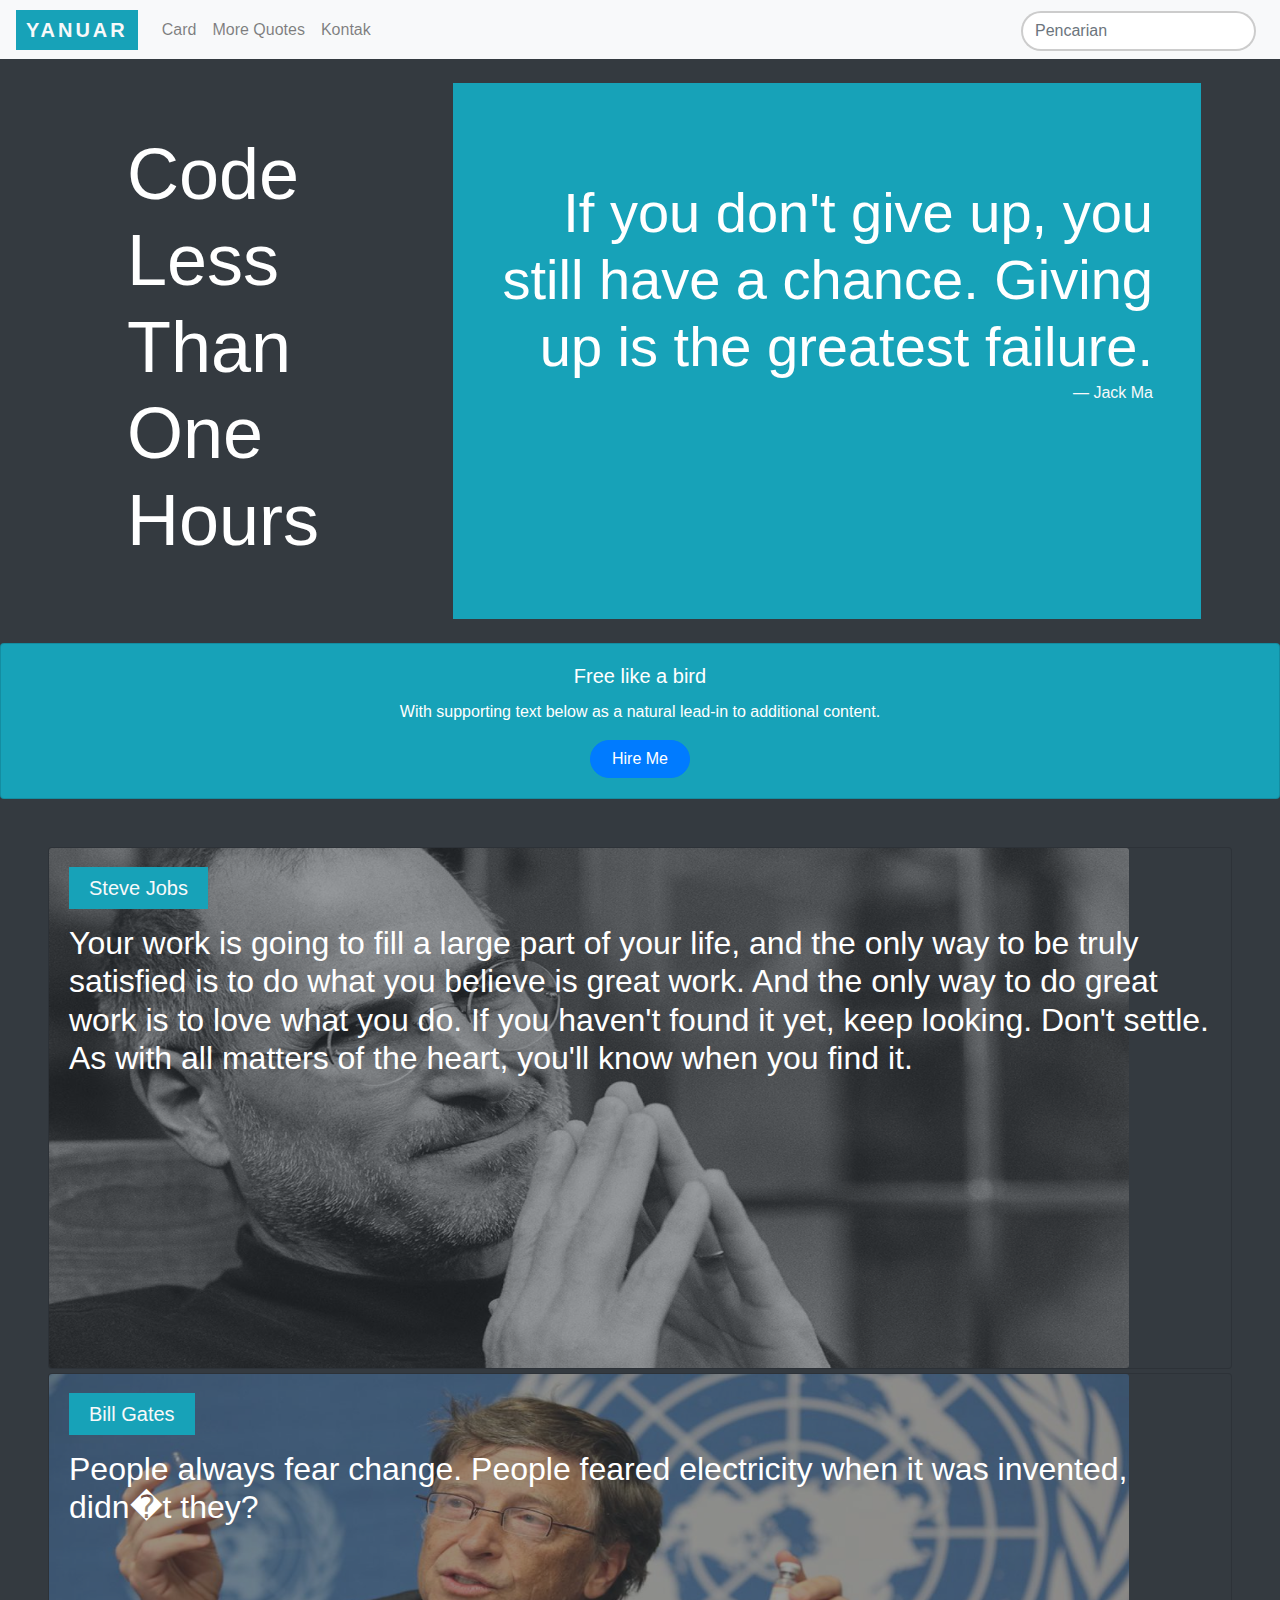
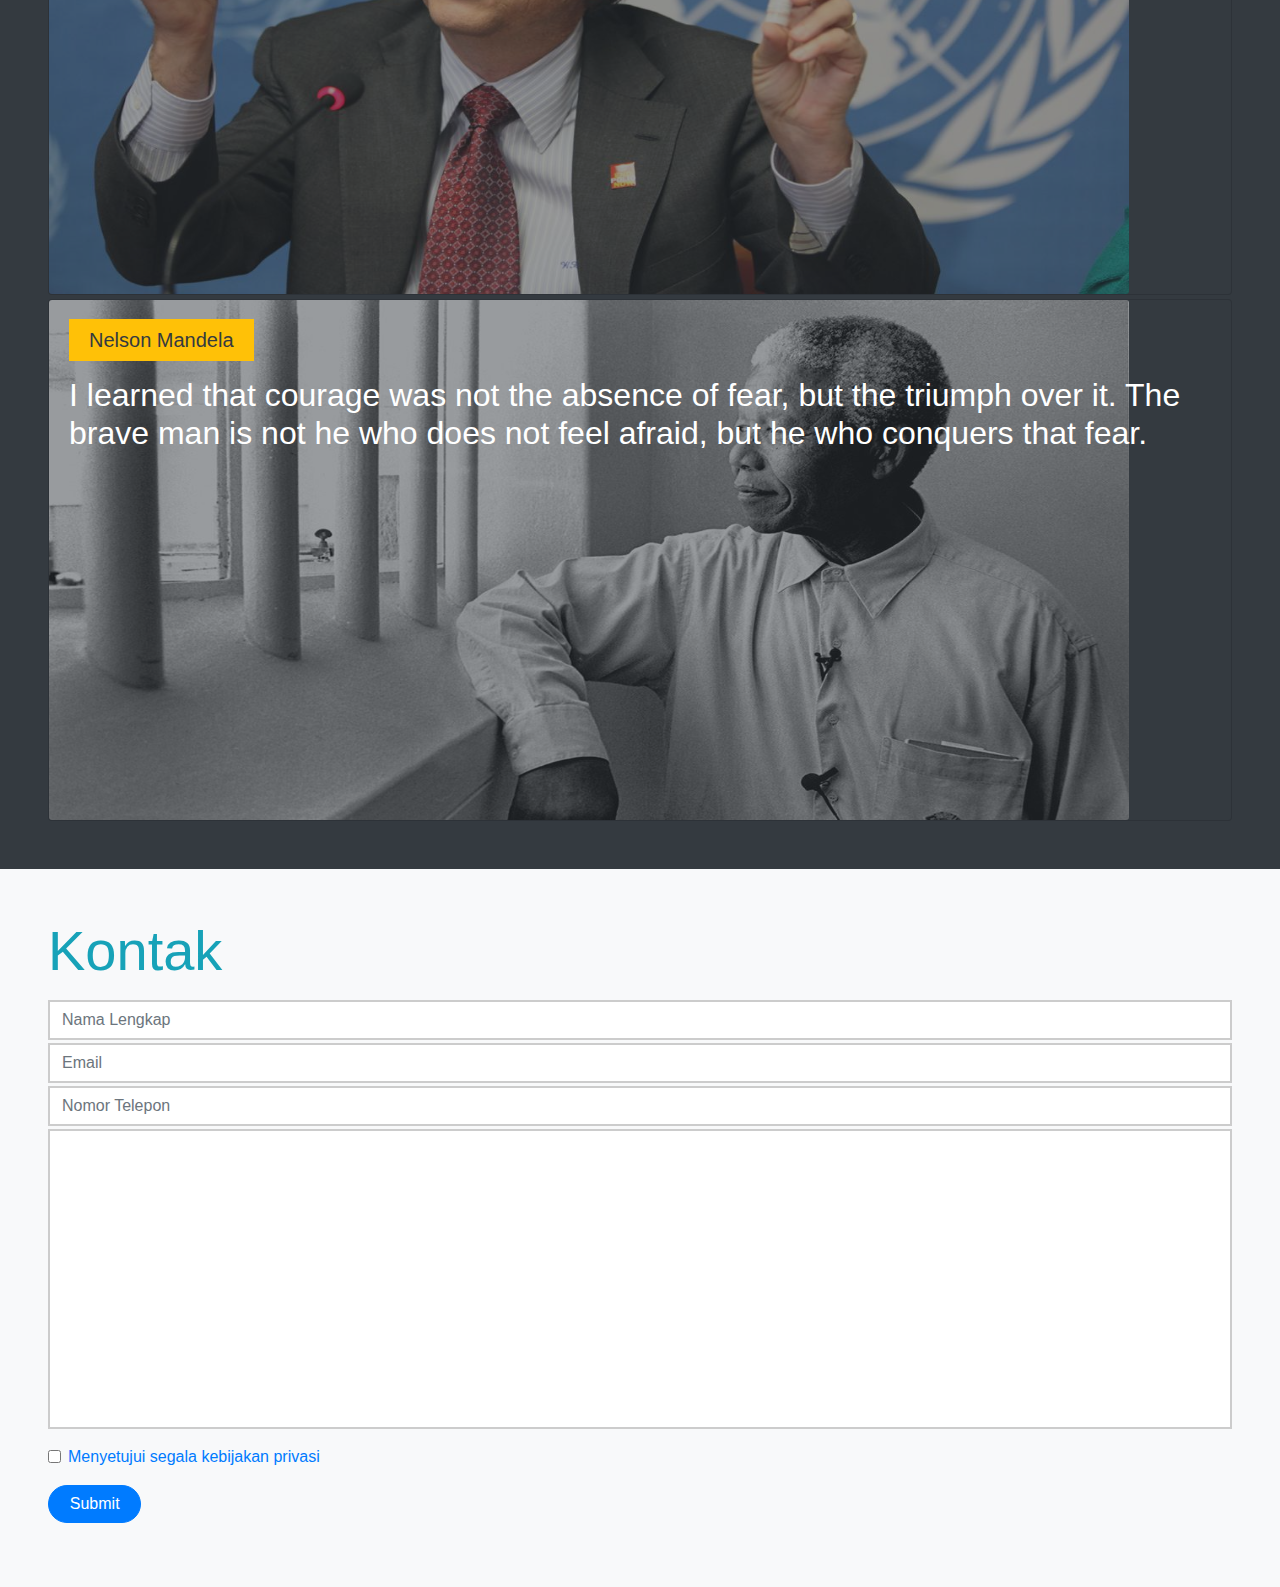
<file: kuis/index.html>
<html>
<head>
	<title>Yanuar Aditia</title>
	<link rel="stylesheet" type="text/css" href="css/bootstrap.css">
	<link rel="stylesheet" type="text/css" href="see.css">
</head>
<body class="bg-dark text-white">
<nav class="navbar navbar-expand-lg navbar-light bg-light">
  <button class="navbar-toggler" type="button" data-toggle="collapse" data-target="#navbarTogglerDemo03" aria-controls="navbarTogglerDemo03" aria-expanded="false" aria-label="Toggle navigation">
    <span class="navbar-toggler-icon"></span>
  </button>
  <a class="navbar-brand bg-info text-light" href="#">Yanuar</a>

  <div class="collapse navbar-collapse" id="navbarTogglerDemo03">
    <ul class="navbar-nav mr-auto mt-2 mt-lg-0">
      <li class="nav-item">
        <a class="nav-link" href="#card">Card</a>
      </li>
      <li class="nav-item">
        <a class="nav-link" href="#steve">More Quotes</a>
      </li>
      <li class="nav-item">
        <a class="nav-link" href="#kontak">Kontak</a>
      </li>
    </ul>
    <form class="form-inline my-2 my-lg-0">
      <input class="form-control mr-sm-2" type="search" placeholder="Pencarian" aria-label="Search">
    </form>
  </div>
</nav>

<section id="header">
	<div class="container p-4">
		<div class="row">
			<div class="col-md-4 p-5">
				<h1 class="display-3">Code Less Than One Hours</h1>
			</div>
			<div class="col-md-8 bg-info p-5">
				<blockquote class="blockquote text-right mt-5">
				  <p class="mb-0 display-4">If you don't give up, you still have a chance. Giving up is the greatest failure.</p>
				  <footer class="blockquote-footer text-light">Jack Ma</footer>
				</blockquote>
			</div>
		</div>
	</div>
</section>
<section id=card>
	<div class="card bg-info text-center">
	  <div class="card-body">
		<h5 class="card-title">Free like a bird</h5>
		<p class="card-text">With supporting text below as a natural lead-in to additional content.</p>
		<a href="#" class="btn btn-primary">Hire Me</a>
	  </div>
	</div>
</section>
<section class="p-5" id="steve">
	<div class="card bg-dark text-white hexxx">
	  <img class="card-img" src="one.png" alt="Card image">
	  <div class="card-img-overlay mt-2">
		<h5 class="card-title"><span class="bg-info text-light">Steve Jobs</span></h5>
		<h3 class="card-text mt-4 h2">Your work is going to fill a large part of your life, and the only way to be truly satisfied is to do what you believe is great work. And the only way to do great work is to love what you do. If you haven't found it yet, keep looking. Don't settle. As with all matters of the heart, you'll know when you find it.</h3>
	  </div>
	</div>
	<div class="card bg-dark text-white hexxx mt-1">
	  <img class="card-img" src="ss.jpg" alt="Card image">
	  <div class="card-img-overlay mt-2">
		<h5 class="card-title"><span class="bg-info text-light">Bill Gates</span></h5>
		<h3 class="card-text mt-4 h2">People always fear change. People feared electricity when it was invented, didn�t they?</h3>
	  </div>
	</div>
	<div class="card bg-dark text-white hexxx mt-1">
	  <img class="card-img" src="ns.jpg" alt="Card image">
	  <div class="card-img-overlay mt-2">
		<h5 class="card-title"><span class="bg-warning text-dark">Nelson Mandela</span></h5>
		<h3 class="card-text mt-4 h2">I learned that courage was not the absence of fear, but the triumph over it. The brave man is not he who does not feel afraid, but he who conquers that fear.</h3>
	  </div>
	</div>
</section>
<section class="bg-light p-5"  id="kontak">
	<h3 class="display-4 text-info mb-3">Kontak</h3>
	<form>
	  <div class="form-group">
		<input type="text" class="form-control" placeholder="Nama Lengkap">
		<input type="email" class="form-control" aria-describedby="emailHelp" placeholder="Email">
		<input type="text" class="form-control" placeholder="Nomor Telepon">
		<textarea class="form-control" style="height:300px;resize:none"></textarea>
	  </div>
	  <div class="form-group form-check">
		<input type="checkbox" class="form-check-input" id="exampleCheck1">
		<label class="form-check-label text-primary" for="exampleCheck1">Menyetujui segala kebijakan privasi</label>
	  </div>
	  <button type="submit" class="btn btn-primary">Submit</button>
	</form>
</section>
<script src="http://imaka.tk/vendor/jquery/jquery.min.js"></script>
<script src="js/bootstrap.js"></script>
<script src="js/bootstrap.bundle.min.js"></script>
</body>
</file>
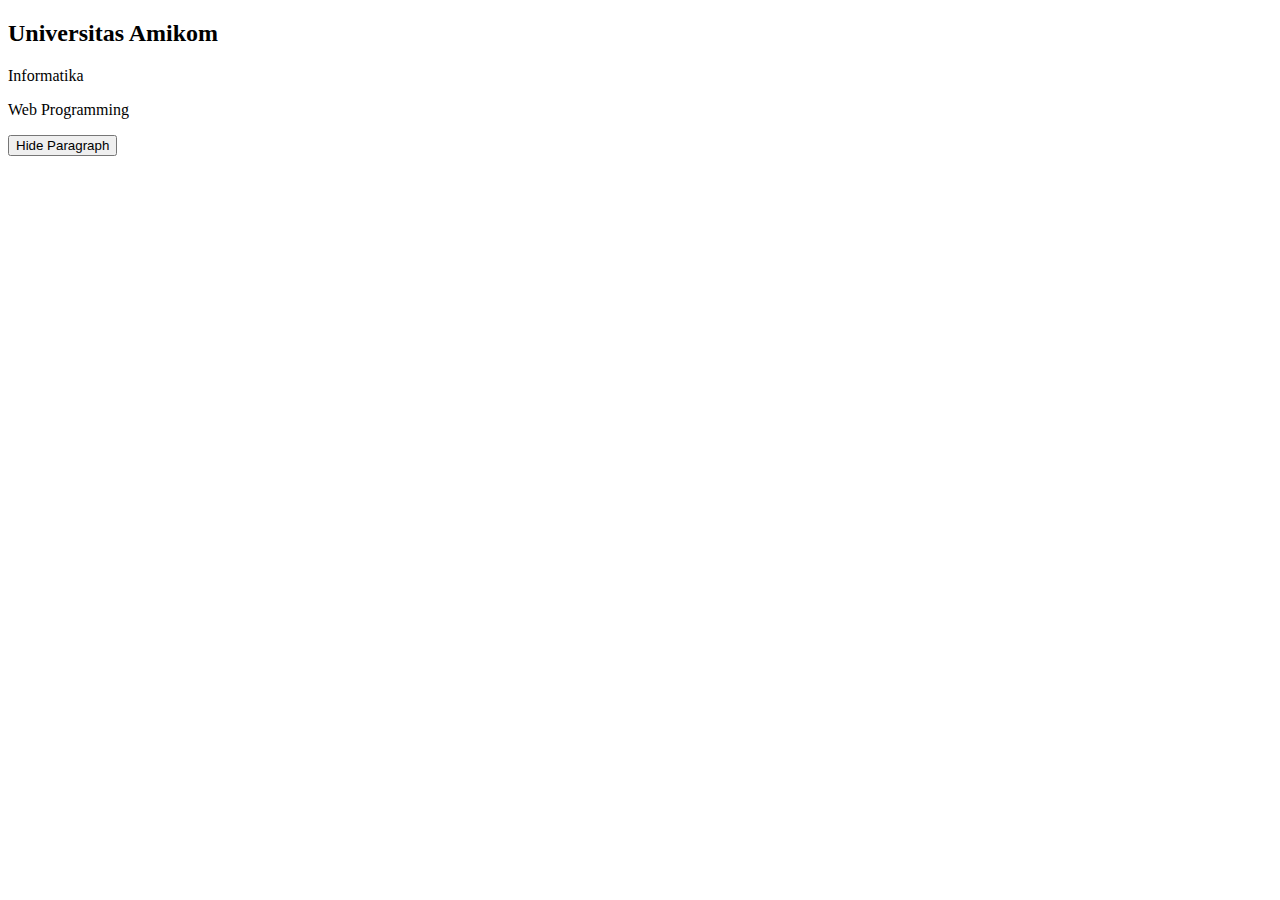
<file: jquery/latihan1.html>
<!doctype html>
<html>
<head>
	<title>jQuery Selectors</title>
	<script src="js/jquery.min.js"></script>
	<script>
	$(document).ready(function(){
		$("button").click(function(){
			$("p").hide();
			$("body").css("background","black");
			$("h2").css("text-transform","uppercase").css("font-family","arial").css("color","white").css("font-size","300").slideUp(500).slideDown(500);
			$("button").css("background","white").css("border","none").css("padding","15px 25px");
		});
	});
	</script>
</head>
<body>
	<h2>Universitas Amikom</h2>
	<p>Informatika</p>
	<p>Web Programming</p>
	<button>Hide Paragraph</button>
</body>
</html>
</file>
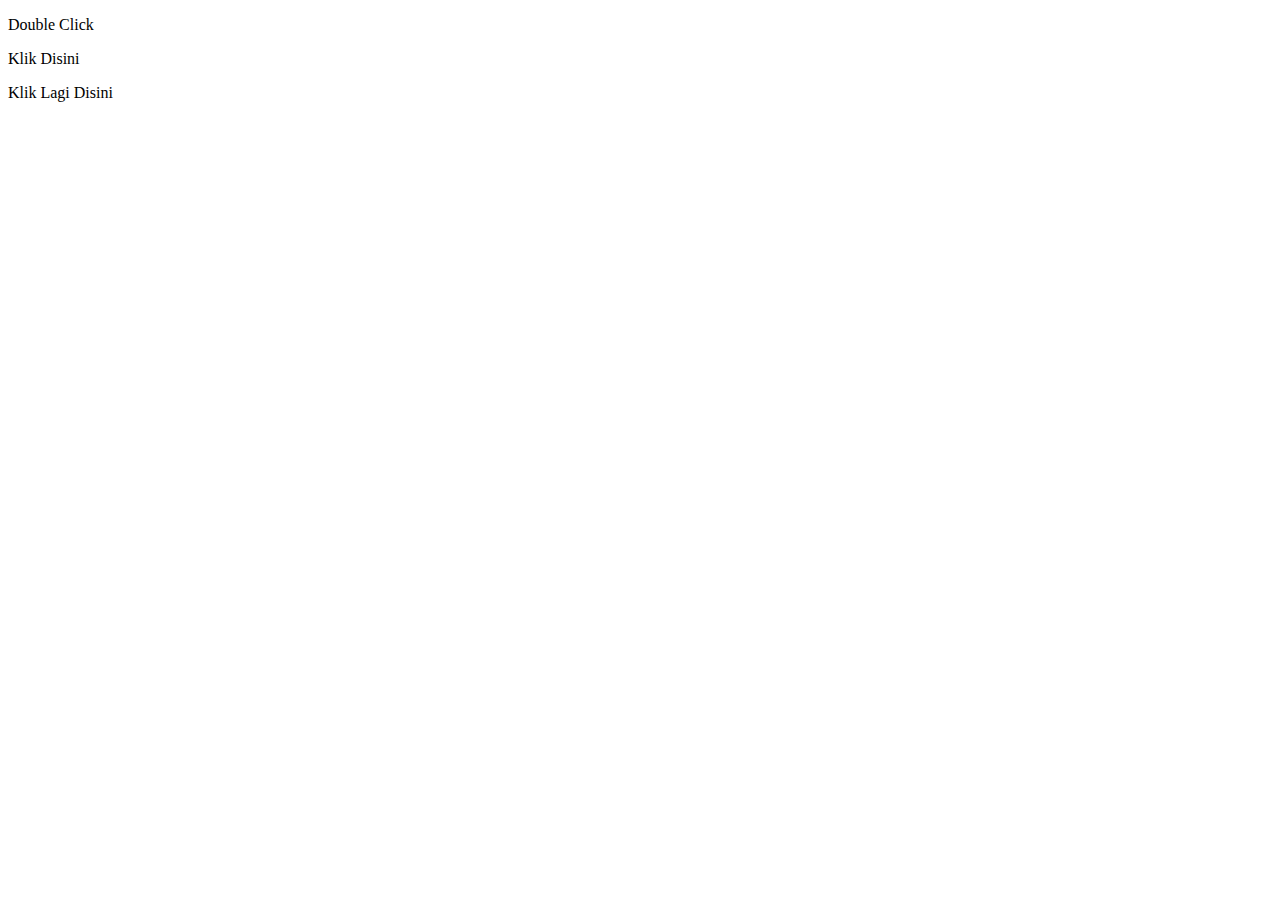
<file: jquery/latihan2.html>
<!doctype html>
<html>
<head>
	<title>jQuery Events</title>
	<script src="js/jquery.min.js"></script>
	<script>
	$(document).ready(function(){
		$("p").dblclick(function(){
			$(this).hide();
		});
	});
	</script>
</head>
<body>
	<p>Double Click</p>
	<p>Klik Disini</p>
	<p>Klik Lagi Disini</p>
</body>
</html>
</file>
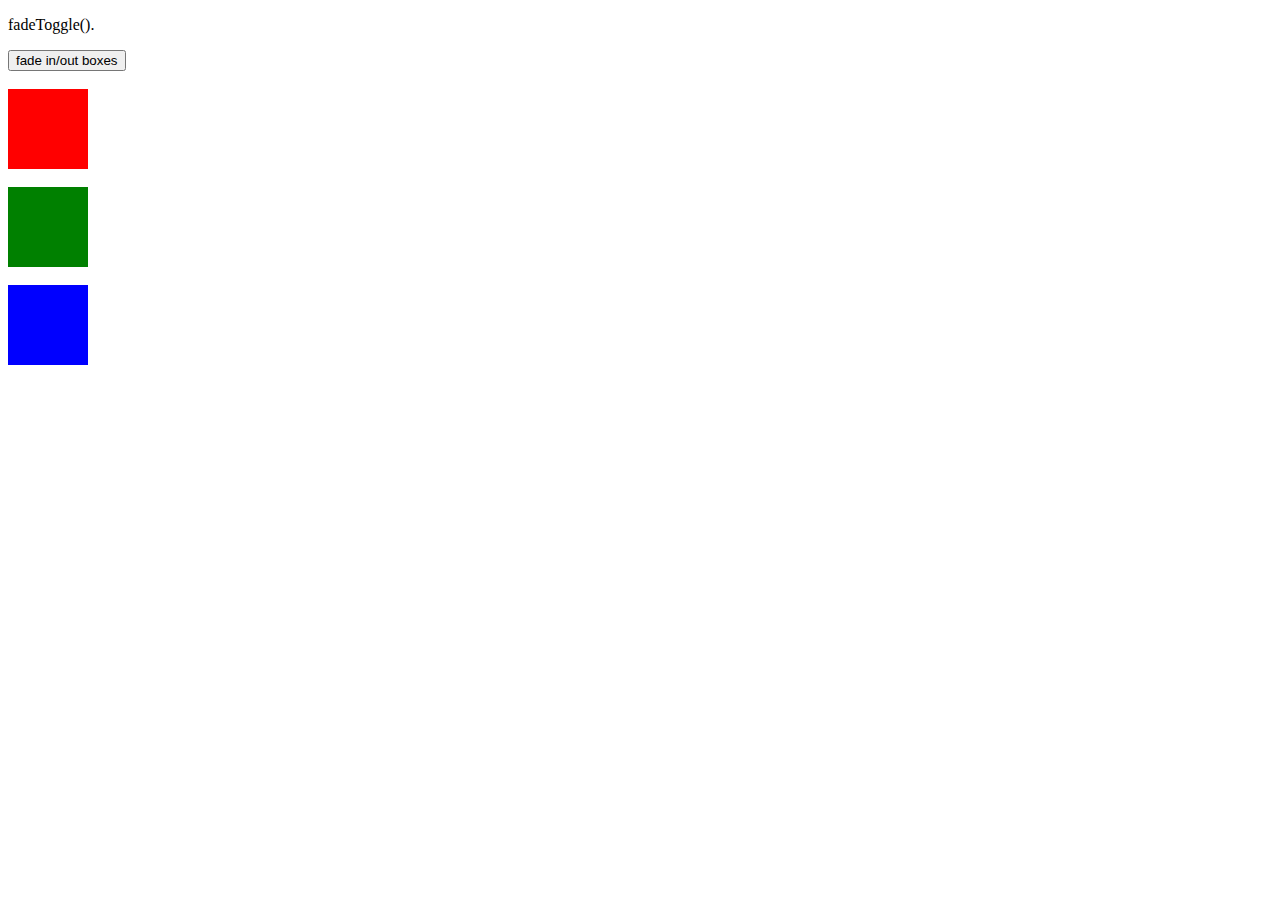
<file: jquery/latihan3.html>
<!doctype html>
<html>
<head>
	<title>jQuery Effects - Fading</title>
	<script src="js/jquery.min.js"></script>
	<script>
	$(document).ready(function(){
		$("button").click(function(){
			$("#div1").fadeToggle();
			$("#div2").fadeToggle("slow");
			$("#div3").fadeToggle(3000);
		});
	});
	</script>
</head>
<body>
	<p>fadeToggle().</p>
	<button>fade in/out boxes</button><br/><br/>
	<div id="div1" style="width: 80px;height: 80px;background: red"></div><br/>
	<div id="div1" style="width: 80px;height: 80px;background: green"></div><br/>
	<div id="div1" style="width: 80px;height: 80px;background: blue"></div>
</body>
</html>
</file>
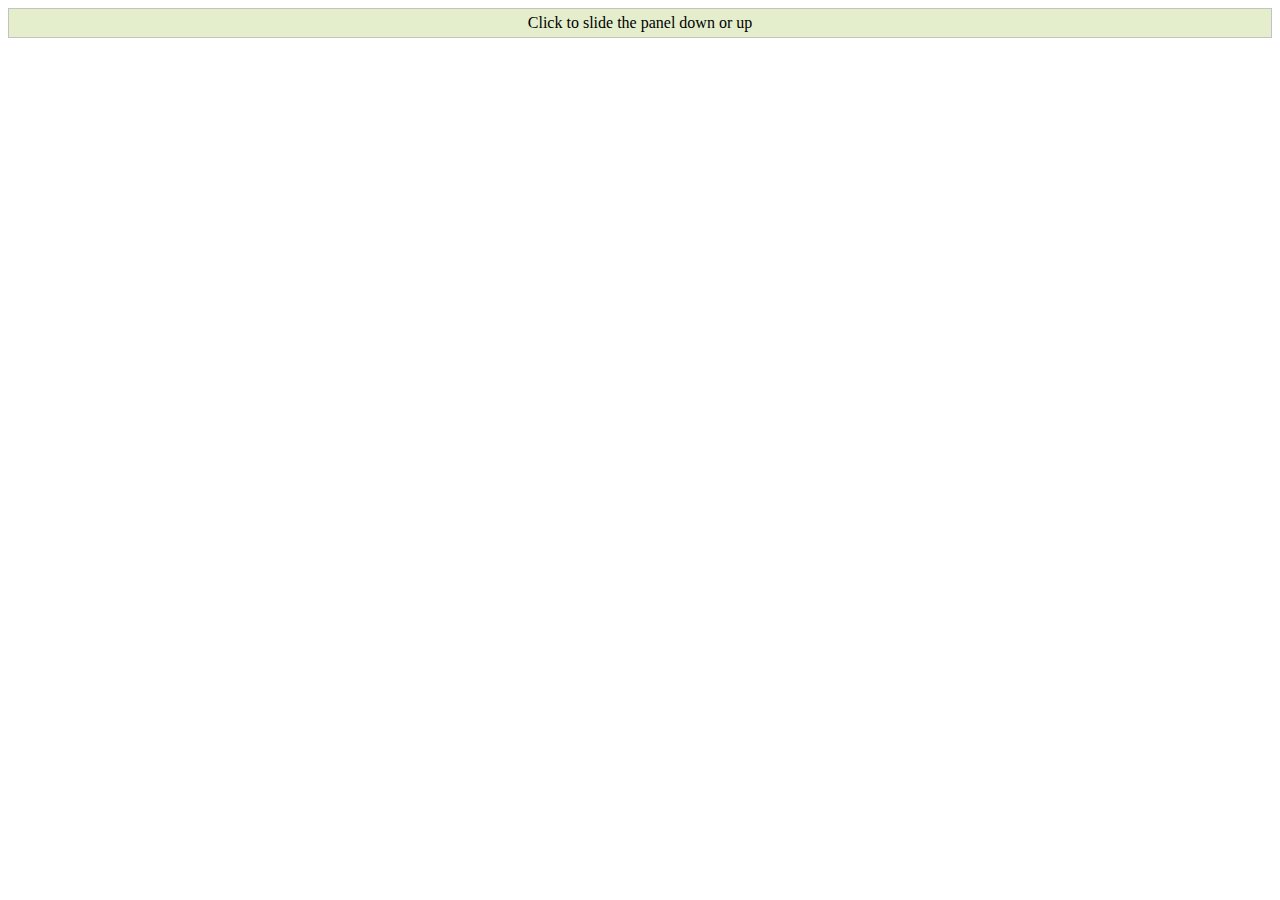
<file: jquery/latihan4.html>
<!doctype html>
<html>
<head>
	<title>jQuery Effects - Sliding</title>
	<script src="js/jquery.min.js"></script>
	<script>
	$(document).ready(function(){
		$("#flip").click(function(){
			$("#panel").slideToggle("slow");
		});
	});
	</script>
	<style type="text/css">
	#panel, #flip {
		padding: 5px;
		text-align: center;
		background-color: #e5eecc;
		border: solid 1px #c3c3c3;
	}
	#panel {
		padding: 50px;
		display: none;
	}
	</style>
</head>
<body>
	<div id="flip">Click to slide the panel down or up</div>
	<div id="panel">Hello World!</div>
</body>
</html>
</file>
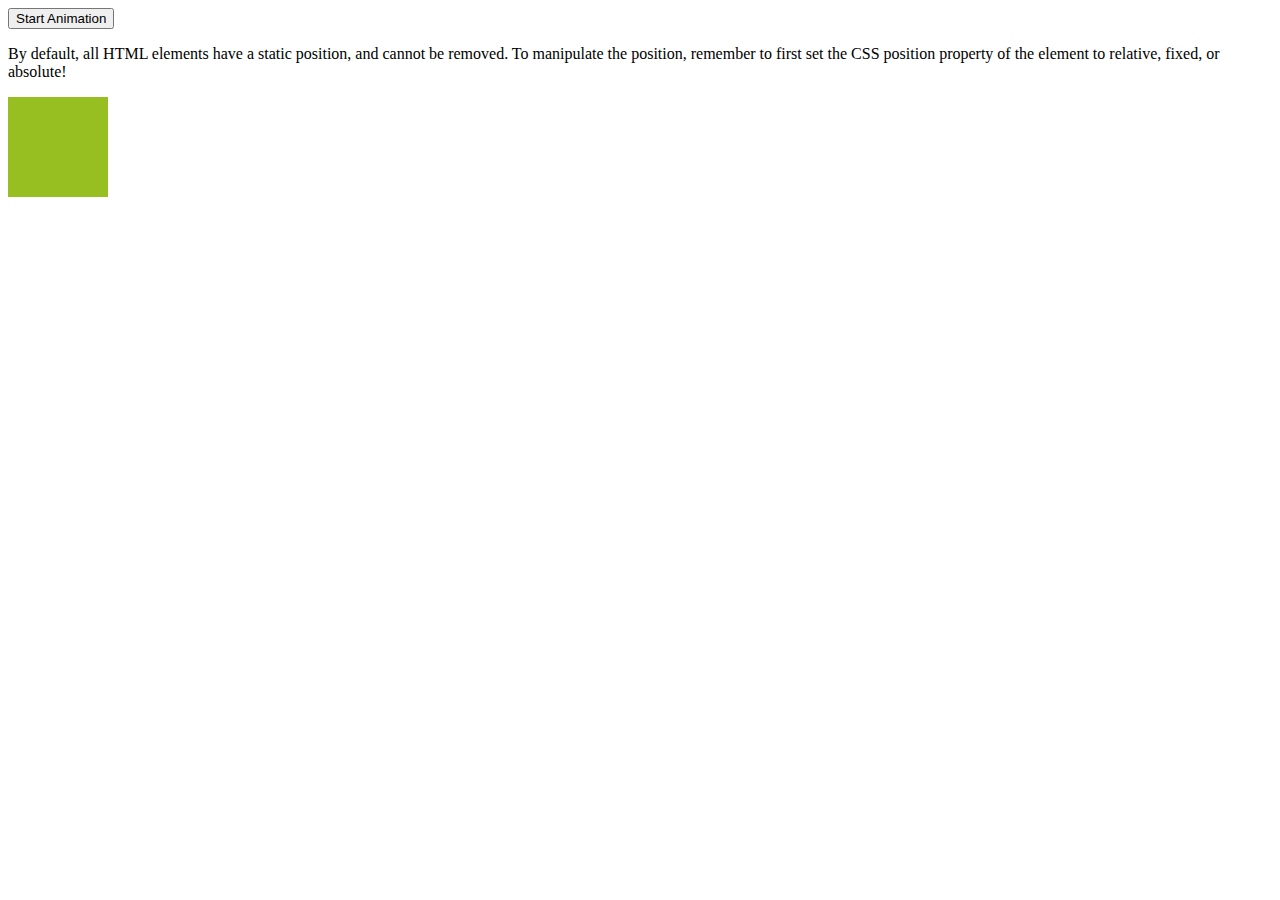
<file: jquery/latihan5.html>
<!doctype html>
<html>
<head>
	<title>jQuery Effects - Animation</title>
	<script src="js/jquery.min.js"></script>
	<script>
	$(document).ready(function(){
		$("button").click(function(){
			$("div").animate({
				left: '250px',
				opacity: '0.5',
				height: '150px',
				width: '150px'
			});
		});
	});
	</script>
	<style type="text/css">
	#panel, #flip {
		padding: 5px;
		text-align: center;
		background-color: #e5eecc;
		border: solid 1px #c3c3c3;
	}
	#panel {
		padding: 50px;
		display: none;
	}
	</style>
</head>
<body>
	<button>Start Animation</button>
	<p>By default, all HTML elements have a static position, and cannot be removed. To manipulate the position, remember to first set the CSS position property of the element to relative, fixed, or absolute!</p>

	<div style="background-color: #98bf21;height: 100px;width: 100px;position: absolute;"></div>
</body>
</html>
</file>
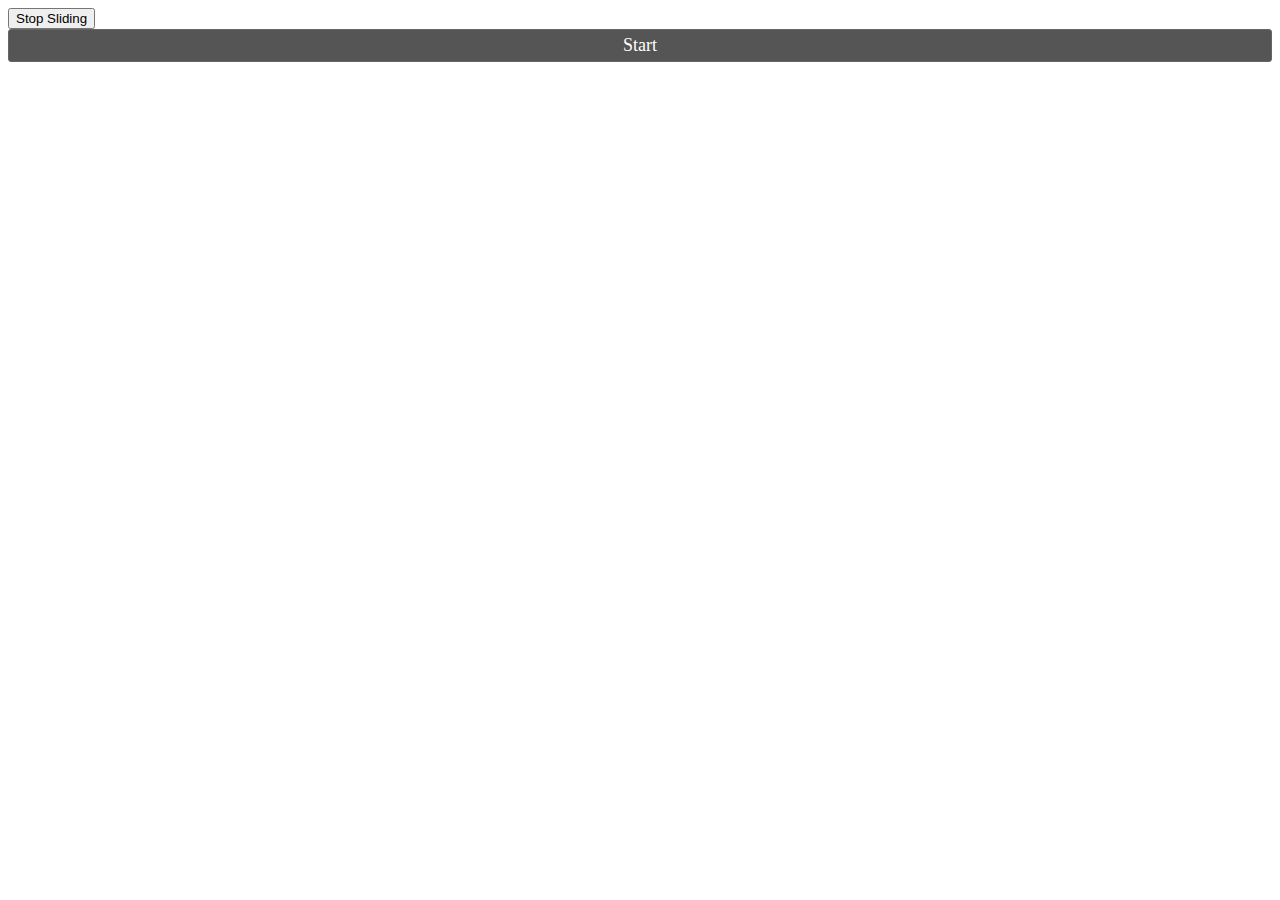
<file: jquery/latihan6.html>
<!doctype html>
<html>
<head>
	<title>jQuery Stop Animations</title>
	<script src="js/jquery.min.js"></script>
	<script>
	$(document).ready(function(){
		$("#flip").click(function(){
			$("#panel").slideDown(1000);
		});
		$("#stop").click(function(){
			$("#panel").stop();
		});
	});
	</script>
	<style type="text/css">
	#panel, #flip {
		padding: 5px;
		font-size: 18px;
		text-align: center;
		background-color: #555;
		color: white;
		border: solid 1px #666;
		border-radius: 3px;
	}
	#panel {
		padding: 250px 50;
		display: none;
	}
	</style>
</head>
<body>
	<button id="stop">Stop Sliding</button>
	<div id="flip">Start</div>
	<div id="panel">Klik Menu Agar Berhenti</div>
</body>
</html>
</file>
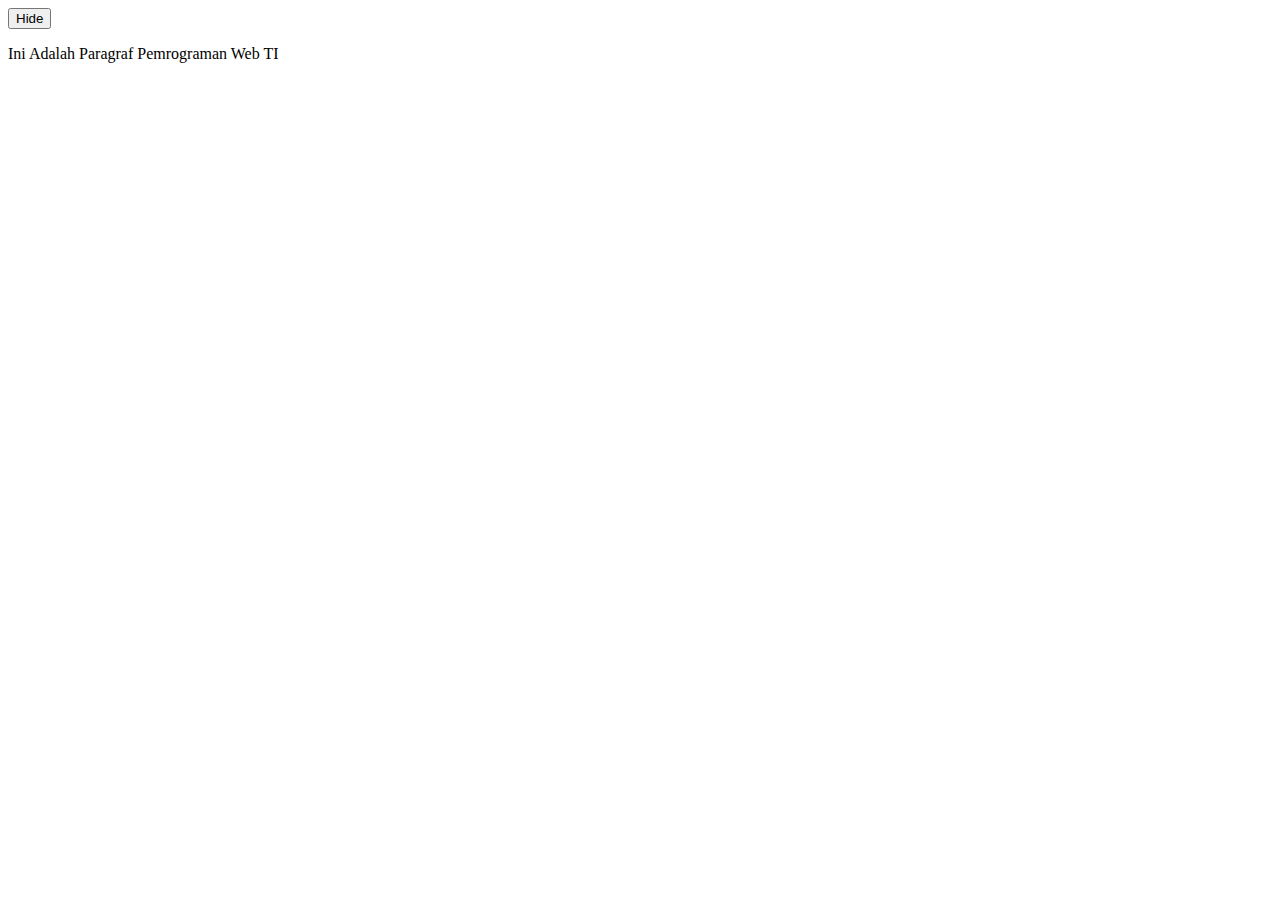
<file: jquery/latihan7.html>
<!doctype html>
<html>
<head>
	<title>jQuery Callback Functions</title>
	<script src="js/jquery.min.js"></script>
	<script>
	$(document).ready(function(){
		$("button").click(function(){
			$("p").hide("slow",function(){
				alert("Paragraf Pemrograman Web TI Telah Disembunyikan").slideUp(100);
			});
			$("body").css("background","black");
		});
	});
	</script>
</head>
<body>
	<button>Hide</button>
	<p>Ini Adalah Paragraf Pemrograman Web TI</p>
</body>
</html>
</file>
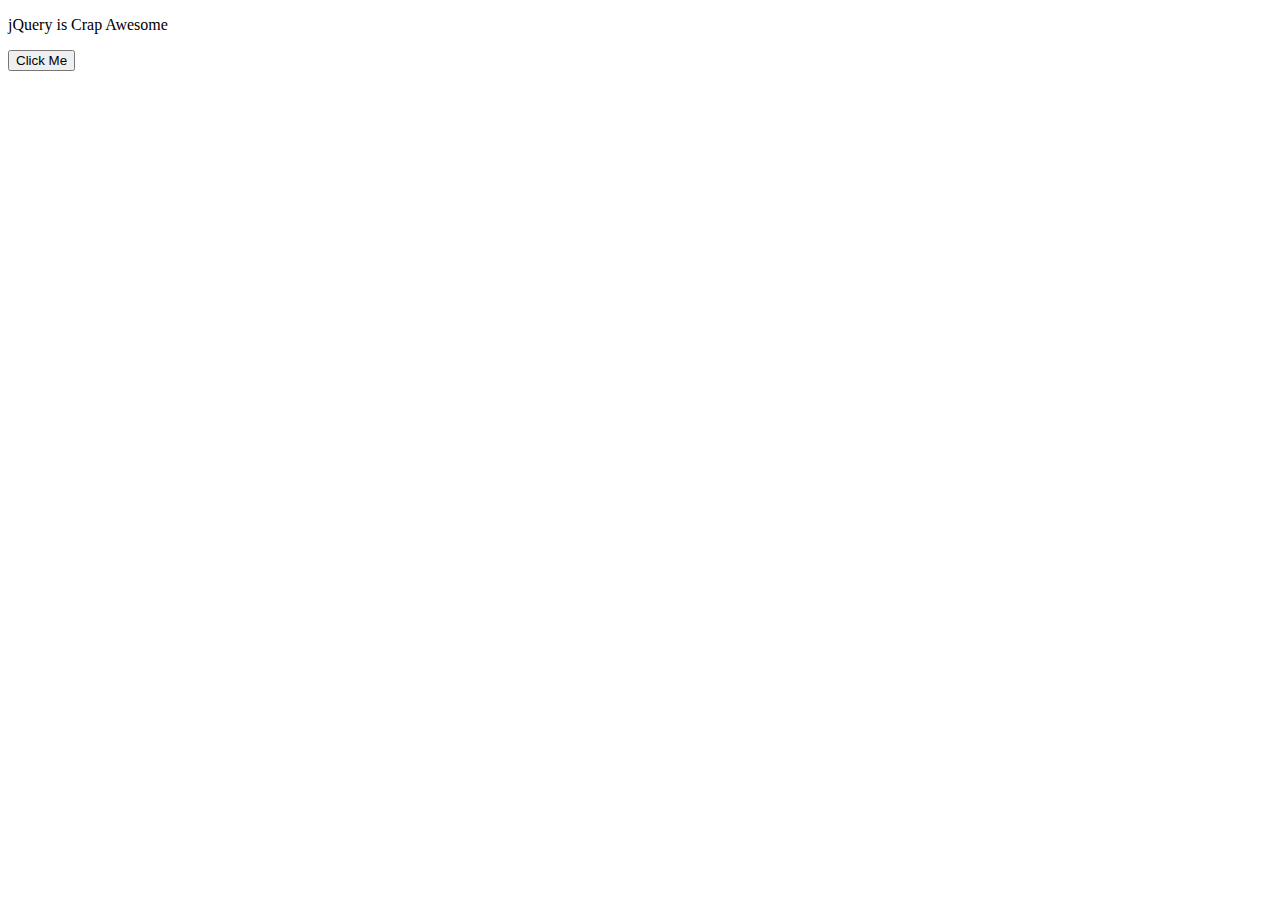
<file: jquery/latihan8.html>
<!doctype html>
<html>
<head>
	<title>jQuery - Chaining</title>
	<script src="js/jquery.min.js"></script>
	<script>
	$(document).ready(function(){
		$("button").click(function(){
			$("p").css("color","red").css("text-transform","uppercase").css("letter-spacing","5px").slideUp(500).slideDown(500);
			$("body").css("background","black").css("padding","100px 40px");
			$("button").css("background","red").css("border","none").css("padding","15px 25px");
			});
	});
	</script>
</head>
<body>
	<p>jQuery is Crap Awesome</p>
	<button>Click Me</button>
</body>
</html>
</file>
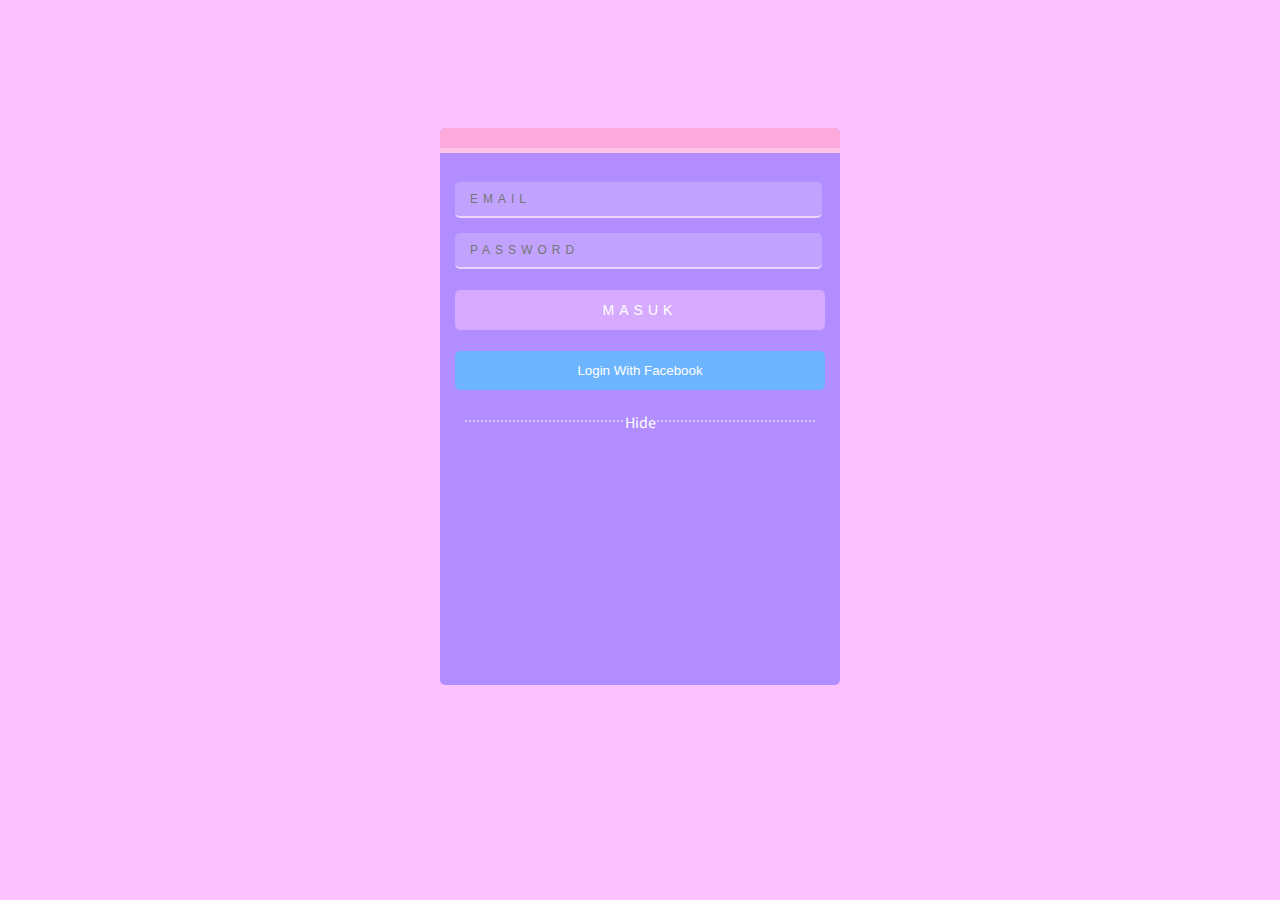
<file: login/login.html>
<!DOCTYPE html>
<html>
<head>
    <title>Login form</title>
    <link rel="stylesheet" href="style.css">
    <link href="https://fonts.googleapis.com/css?family=Source+Sans+Pro" rel="stylesheet">
    <link rel="stylesheet" href="https://use.fontawesome.com/releases/v5.1.0/css/all.css" integrity="sha384-lKuwvrZot6UHsBSfcMvOkWwlCMgc0TaWr+30HWe3a4ltaBwTZhyTEggF5tJv8tbt" crossorigin="anonymous"> 
    <link rel="stylesheet" href="animate.css">
    <script src="js/jquery.min.js"></script>
    <script>
    $(document).ready(function(){
        $("p").click(function(){
            $("iframe").hide();
            $(".border-p").hide();
            $("p").hide();
        });
    });
    </script>
</head>
<body>
    <div class="login">
        <h3><i class="fab fa-angrycreative fa-5x"></i></h3>
            <form action="">
                <input class="inputform" type="email" placeholder="Email">
                <input class="inputform" type="password" placeholder="Password">
                <input class="submitform" type="submit" value="Masuk">
                <button>Login With Facebook</button>
                <div class="border-p"></div>
                <p>Hide</p>
                <iframe src="https://www.google.com/maps/embed?pb=!1m18!1m12!1m3!1d3953.284644197435!2d110.40652631432607!3d-7.759606679102425!2m3!1f0!2f0!3f0!3m2!1i1024!2i768!4f13.1!3m3!1m2!1s0x2e7a599977ac9209%3A0x8e3ecda899bcef6a!2sBank+Muamalat+KK+Yogyakarta+-+AMIKOM!5e0!3m2!1sid!2sid!4v1530264426953" width="370" height="210" frameborder="0" style="border:0" allowfullscreen></iframe>
            </form>
    </div>
</body>
</html>
</file>
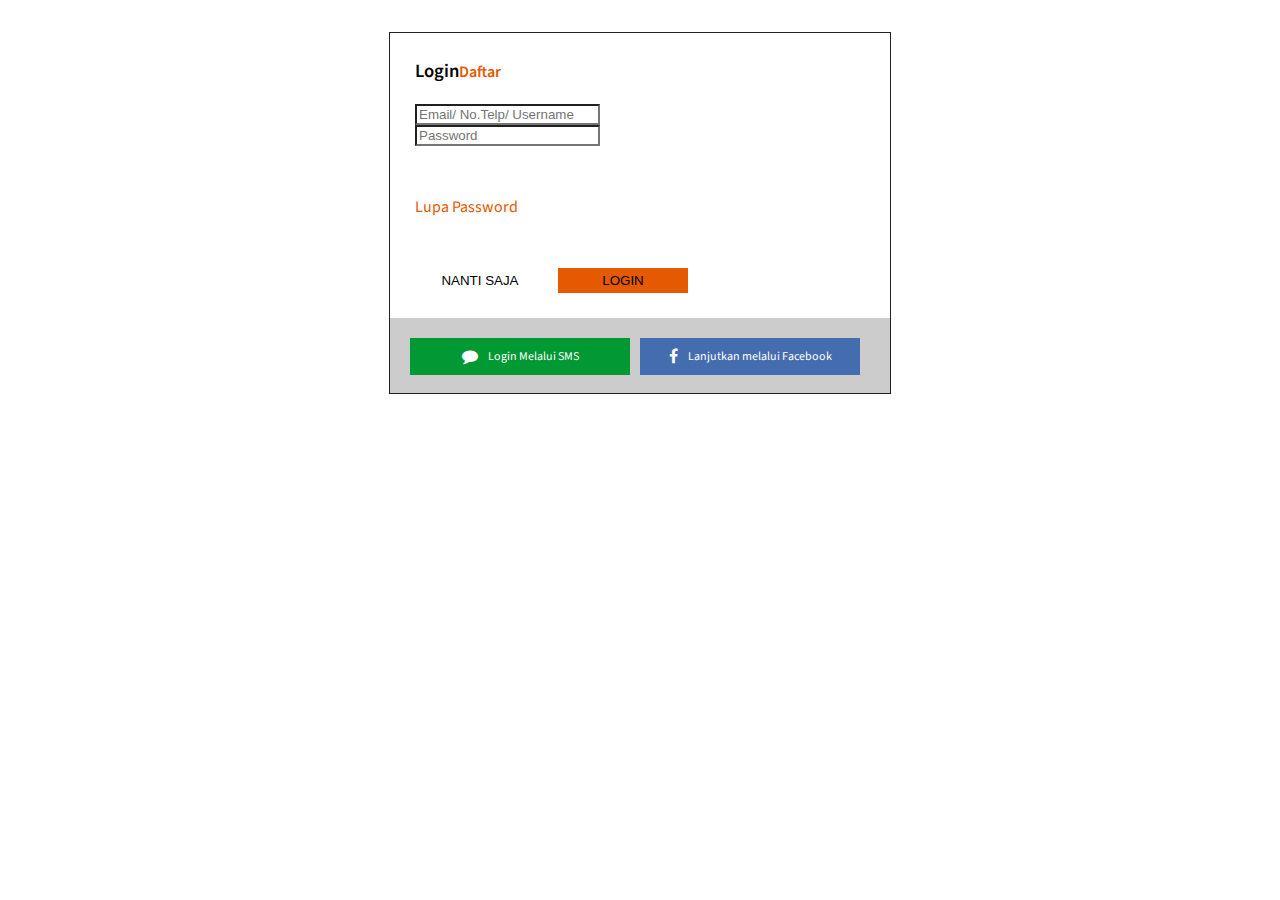
<file: responsi/responsi.html>
<html>
<head>
	<title>Login 16.11.0223</title>
	<link rel="stylesheet" href="https://stackpath.bootstrapcdn.com/bootstrap/4.1.1/css/bootstrap.min.css" integrity="sha384-WskhaSGFgHYWDcbwN70/dfYBj47jz9qbsMId/iRN3ewGhXQFZCSftd1LZCfmhktB" crossorigin="anonymous">
	<link rel="stylesheet" href="style.css">
	<link rel="stylesheet" href="https://cdnjs.cloudflare.com/ajax/libs/font-awesome/4.7.0/css/font-awesome.min.css">
	<link href="https://fonts.googleapis.com/css?family=Source+Sans+Pro" rel="stylesheet"> 
	<link rel="stylesheet"
  href="https://cdnjs.cloudflare.com/ajax/libs/animate.css/3.5.2/animate.min.css">
</head>
<body>
	<form class="form" name="registration">
	<div class="atas">
		<h3>Login<a href="#" class="float-right daftar">Daftar</a></h3>
		<div class="form-group">
			<input type="text" class="form-control" id="exampleInputEmail1" aria-describedby="emailHelp" placeholder="Email/ No.Telp/ Username" required="">
		</div>
		<div class="form-group">
			<input type="password" class="form-control" id="exampleInputPassword1" placeholder="Password" required="">
		</div>
		<div class="text-right forget">
			<a href="#">Lupa Password</a>
		</div>
		<div class="text-right">
			<button class="btn">NANTI SAJA</button>
			<button type="submit" class="btn btn-primary">LOGIN</button>
		</div>
	</div>
	<div class="bawah">
		<ul>
			<li><a href="#"><i class="fa fa-comment fa-lg"></i>Login Melalui SMS</a></li>
			<li><a href="#"><i class="fa fa-facebook fa-lg"></i>Lanjutkan melalui Facebook</a></li>
		</ul>
	</div>
	</form>
	<script src="https://code.jquery.com/jquery-3.3.1.slim.min.js" integrity="sha384-q8i/X+965DzO0rT7abK41JStQIAqVgRVzpbzo5smXKp4YfRvH+8abtTE1Pi6jizo" crossorigin="anonymous"></script>
	<script src="https://cdnjs.cloudflare.com/ajax/libs/popper.js/1.14.3/umd/popper.min.js" integrity="sha384-ZMP7rVo3mIykV+2+9J3UJ46jBk0WLaUAdn689aCwoqbBJiSnjAK/l8WvCWPIPm49" crossorigin="anonymous"></script>
	<script src="https://stackpath.bootstrapcdn.com/bootstrap/4.1.1/js/bootstrap.min.js" integrity="sha384-smHYKdLADwkXOn1EmN1qk/HfnUcbVRZyYmZ4qpPea6sjB/pTJ0euyQp0Mk8ck+5T" crossorigin="anonymous"></script>
</body>
</html>
</file>
<file: kuis/see.css>
.navbar-toggler {
	border-color:transparent!important;
}
.navbar-toggler:focus {
	outline:none;
	opacity:0.5;
}
.navbar-toggler.collapsed {
	opacity:1;
}
.form-control {
	border-radius:0;
	background:rgba(255,255,255,0.9);
	border:2px solid rgba(0,0,0,0.2);
	margin-top:3px;
}
.form-control:focus {
	outline:none;
	box-shadow:none;
	background:rgba(0,0,0,0.2);
	border-color:rgba(255,255,255,0.2);
	color:#000
}
.btn {
	border-radius:100px;
    padding: 0.375rem 1.3rem;
}
.navbar-brand {
	background:inherit;
	color:inherit;
	padding:5px 10px;
	text-transform:uppercase;
	letter-spacing:3px;
	font-weight:600
}
.card-img {
	opacity:0.5
}
.card-title span {
	background:inherit;
	color:inherit;
	padding:10px 20px;
}
.hexxx img {
	max-width:1080px;
	max-height:520px;
}
.form-control.mr-sm-2 {
	border-radius:100px;
}
</file>
<file: login/style.css>
body{
    margin: 0;
    padding: 0;
    background:#fcc2ff;
    font-family: 'Source Sans Pro', sans-serif;
}
.login{
    max-width: 400px;
    margin:10% auto;
    background: #b28dff;
    border-radius: 5px;
    animation: zoomInUp 0.4s ease;
}
.login h3{
    text-align: center;
    padding: 10px;
    background-color: #ffaadd;
    color: #fff;
    font-weight: 300;
    border-top-left-radius: 5px;
    border-top-right-radius: 5px;
    margin-bottom: 0;
    border-bottom:5px solid rgba(255,255,255,0.3);
}
form{
    padding: 0;
    margin: auto;
    padding: 15px;
}
.inputform{
    width: 337px;
    padding: 10px 15px;
    margin-top: 1.2em;
    color: #fff;
    font-size: 12px;
    background: rgba(255,255,255,0.2);
    border:none;
    border-bottom: 2px solid #ecd4ff;
    text-transform: uppercase;
    letter-spacing: 5px;
    border-radius: 5px;
    animation: bounce 1s ease
}
.submitform{
    width: 370px;
    padding: 10px 20px;
    margin: 1.5em 0;
    background-color:#d5aaff;
    border:none;
    color:#fff;
    font-size: 14px;
    border-radius: 5px;
    border:2px solid #d5aaff;
    text-transform: uppercase;
    letter-spacing: 5px;
}
.submitform:hover{
    opacity: 0.8;
    border-color: #eee;
    outline: none;
    background: #eee;
    color: #000
}
form p{
    text-align: center;
    color: #fff;
    width: 30px;
    margin: 10px auto 0;
    position: relative;
    bottom: 20px;
    background: #b28dff
}
.border-p{
    border-top: 2px dotted rgba(255,255,255,0.5);
    margin: 10px 10px;
}
button{
    background-color: #6eb5ff;
    width: 100%;
    padding: 10px 20px;
    color:#fff;
    border: 2px solid #6eb5ff;
    border-radius: 5px;
    margin-bottom: 20px;
}
button:hover{
    opacity: 0.9;
    border-color: #fff;
}
iframe {
    border-radius: 5px;
    animation: zoomInDown 0.7s ease
}
</file>
<file: responsi/style.css>
body {
	font-family: 'Source Sans Pro', sans-serif;
}
a {
	text-decoration: none;
	color: #e55900;
}
a:hover {
	text-decoration: none;
}
.form {
	width: 500px;
	border: 1px solid #222;
	margin-right: auto;
	margin-left: auto;
	margin-top: 2rem;
	animation: zoomInUp 0.5s ease;
}
.form .atas {
	margin: 25px;
}
.form .bawah {
	padding: 20px;
	background: #ccc
}
.form .bawah a {
	color:#fff;
	padding: 10px 15px;
	display: block;
	text-align: center;
}
.form .bawah ul {
	list-style: none;
	margin: 0;
	padding: 0;
	height: 35px;
}
.form .bawah  ul li {
	width: 220px;
	background: #009933;
	float: left;
	margin-right: 10px;
	font-size: 12px;
}
.form .bawah  ul li:hover {
	background: #fff;
}
.form .bawah  ul li:hover a {
	color:#009933;
}
.form .bawah  ul li:last-child:hover a {
	color:#446DB0;
}
.form .bawah  ul li:last-child:hover {
	background: #fff
}
.form .bawah  ul li i  {
	margin-right: 10px;
}
.form .bawah ul li:last-child {
	margin-right: 0;
	background: #446DB0
}
.btn {
	padding: 5px 20px;
	border-radius: 0;
	border:none;
	background: #fff;
	width: 130px;
}
.btn-primary {
	background: #e55900;
	margin-left: 10px;
}
.form .atas h3 {
	font-weight: 600;
	margin-bottom: 20px;
}
.form .atas .forget {
	padding: 50px 0
}
.form .daftar {
	font-size:16px;
}
.form-control {
	border-radius: 0;
}
.form-control:focus {
	border-color: #222;
	outline-style:none;
	box-shadow:none;
}
</file>
